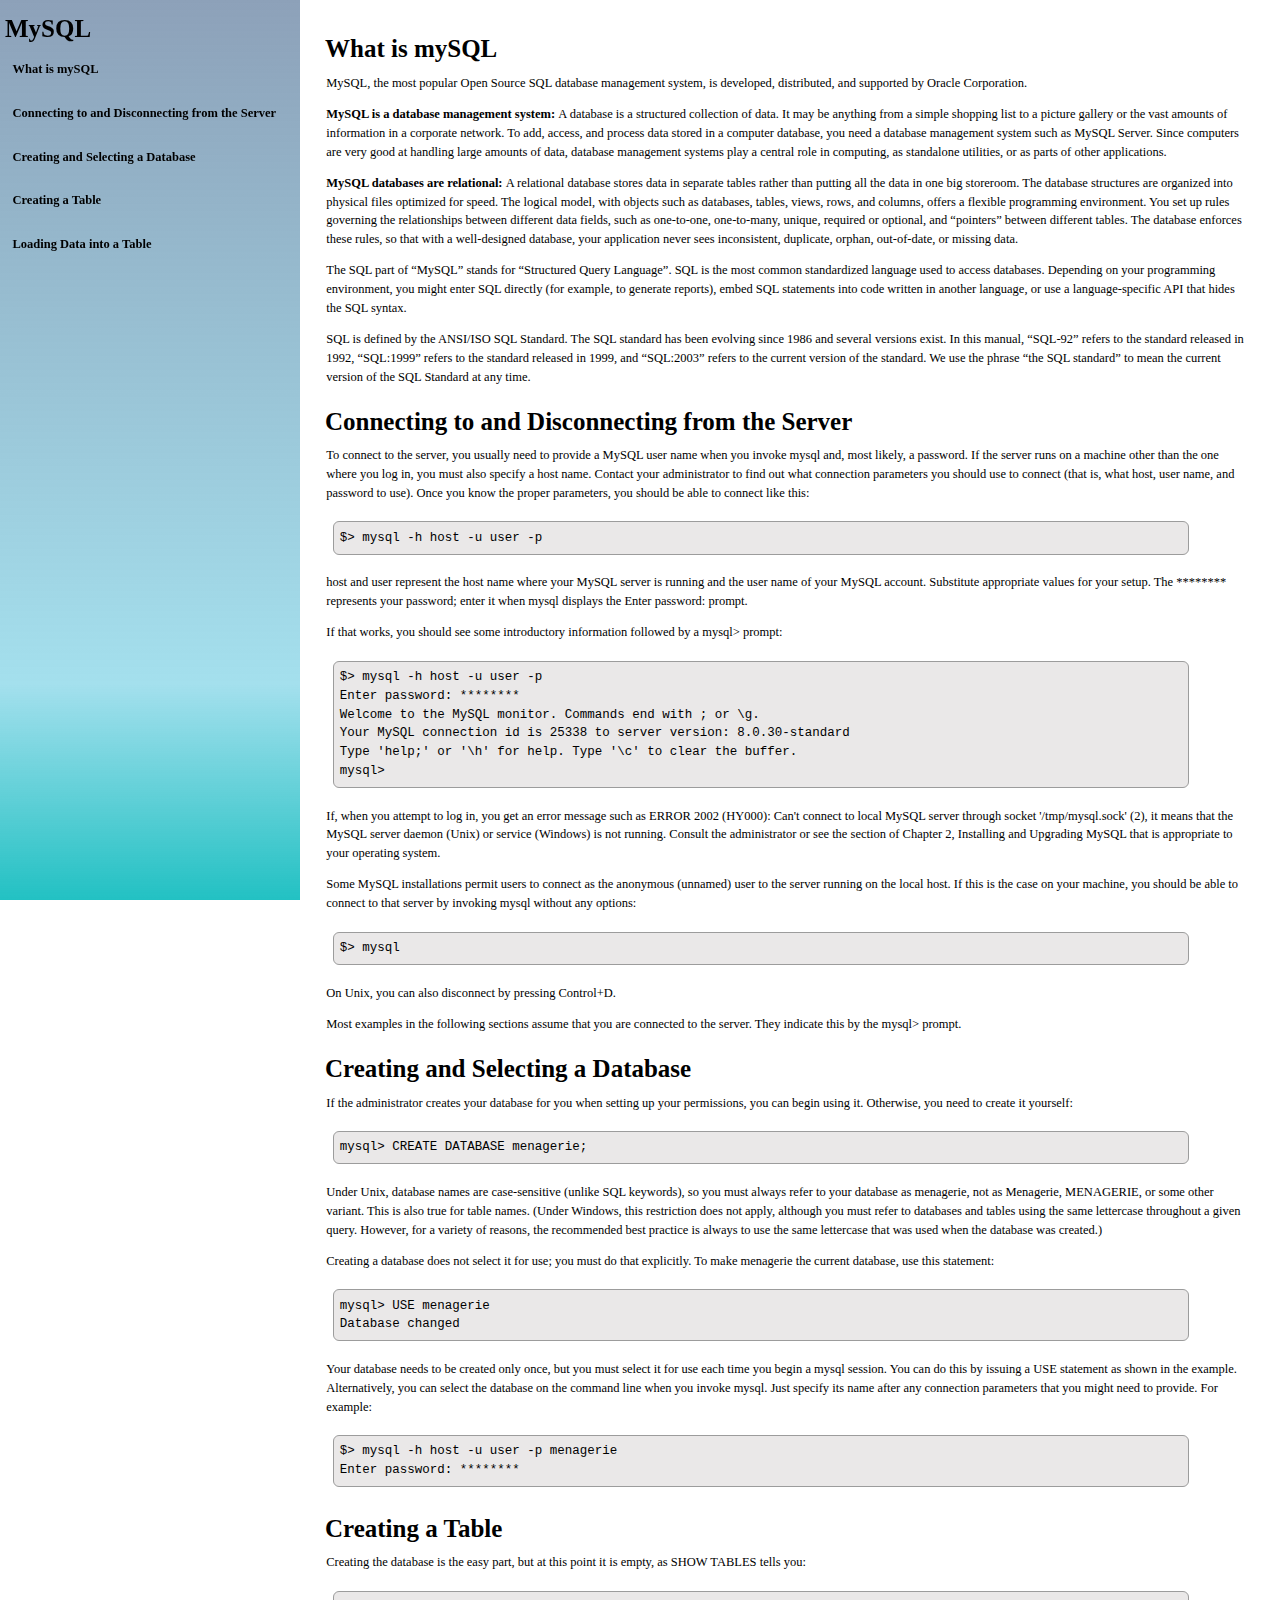
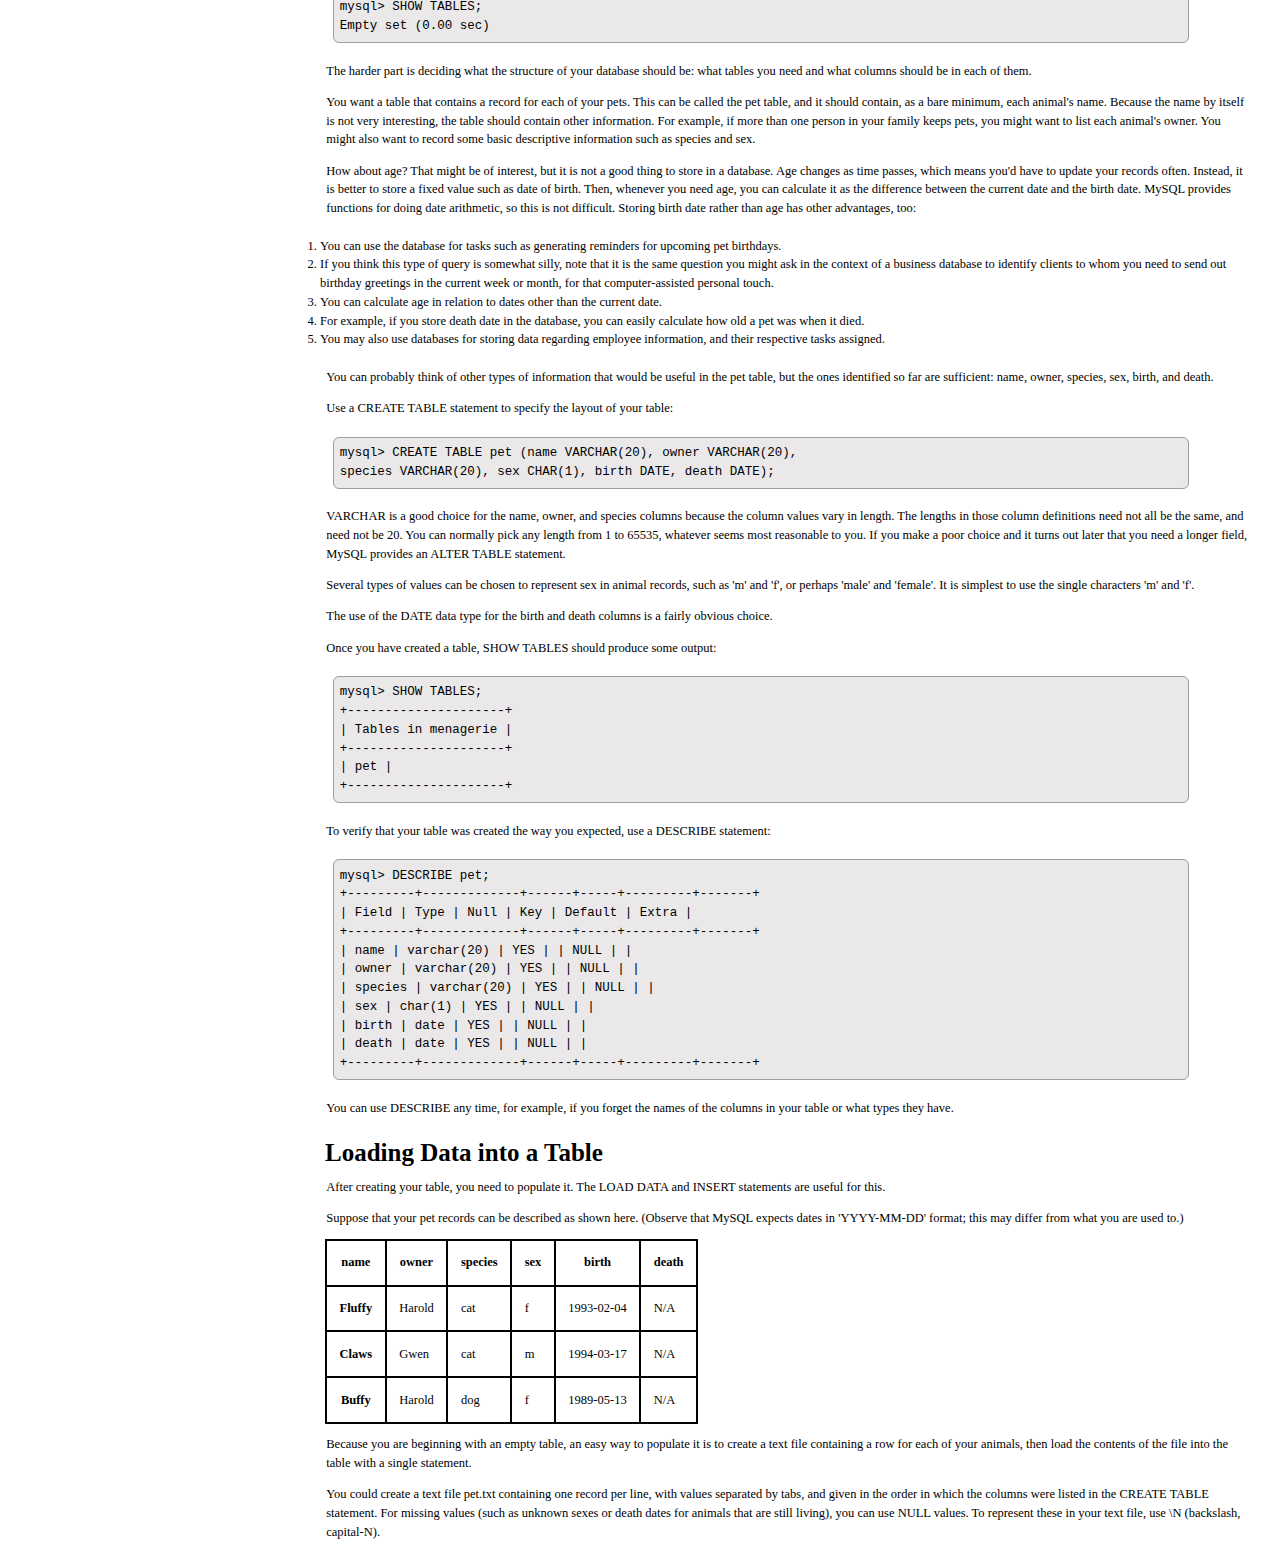
<file: index.html>
<!DOCTYPE html>
<html lang="en">
<head>
    <meta charset="UTF-8">
    <meta http-equiv="X-UA-Compatible" content="IE=edge">
    <meta name="viewport" content="width=device-width, initial-scale=1.0">
    <link rel="stylesheet" href="./style-tec.css" />
    <title>Technical Document</title>
</head>
<body>
    <nav id="navbar">
        <header>MySQL</header>
        <ul>
            <li><a href="#what_is_mysql" class="nav-link">What is mySQL</a></li>
            <li><a href="#Connecting_to_and_Disconnecting_from_the_Server" class="nav-link">Connecting to and Disconnecting from the Server</a></li>
            <li><a href="#Creating_and_Selecting_a_Database" class="nav-link">Creating and Selecting a Database</a></li>
            <li><a href="#Creating_a_Table" class="nav-link">Creating a Table</a></li>
            <li><a href="#Loading_Data_into_a_Table" class="nav-link">Loading Data into a Table</a></li>
        </ul>
    </nav>
    <main id="main-doc">

        <section class="main-section" id="what_is_mysql">
            <header>What is mySQL</header>
            <p>MySQL, the most popular Open Source SQL database management system, is developed, distributed, and supported by Oracle Corporation. </p>
            <p><b>MySQL is a database management system: </b>A database is a structured collection of data. It may be anything from a simple shopping list to a picture gallery or the vast amounts of information in a corporate network. To add, access, and process data stored in a computer database, you need a database management system such as MySQL Server. Since computers are very good at handling large amounts of data, database management systems play a central role in computing, as standalone utilities, or as parts of other applications. </p>
            <p><b>MySQL databases are relational: </b>A relational database stores data in separate tables rather than putting all the data in one big storeroom. The database structures are organized into physical files optimized for speed. The logical model, with objects such as databases, tables, views, rows, and columns, offers a flexible programming environment. You set up rules governing the relationships between different data fields, such as one-to-one, one-to-many, unique, required or optional, and “pointers” between different tables. The database enforces these rules, so that with a well-designed database, your application never sees inconsistent, duplicate, orphan, out-of-date, or missing data. </p>
            <p>The SQL part of “MySQL” stands for “Structured Query Language”. SQL is the most common standardized language used to access databases. Depending on your programming environment, you might enter SQL directly (for example, to generate reports), embed SQL statements into code written in another language, or use a language-specific API that hides the SQL syntax. </p>
            <p>SQL is defined by the ANSI/ISO SQL Standard. The SQL standard has been evolving since 1986 and several versions exist. In this manual, “SQL-92” refers to the standard released in 1992, “SQL:1999” refers to the standard released in 1999, and “SQL:2003” refers to the current version of the standard. We use the phrase “the SQL standard” to mean the current version of the SQL Standard at any time. </p>

        </section>
        <section class="main-section" id="Connecting_to_and_Disconnecting_from_the_Server">
            <header>Connecting to and Disconnecting from the Server</header>
            <p>To connect to the server, you usually need to provide a MySQL user name when you invoke mysql and, most likely, a password. If the server runs on a machine other than the one where you log in, you must also specify a host name. Contact your administrator to find out what connection parameters you should use to connect (that is, what host, user name, and password to use). Once you know the proper parameters, you should be able to connect like this: </p>
            <code> $> mysql -h host -u user -p</code>
            <p>host and user represent the host name where your MySQL server is running and the user name of your MySQL account. Substitute appropriate values for your setup. The ******** represents your password; enter it when mysql displays the Enter password: prompt.</p>
            <p>If that works, you should see some introductory information followed by a mysql> prompt: </p>
            <code>$> mysql -h host -u user -p<br>
                Enter password: ********<br>
                Welcome to the MySQL monitor.  Commands end with ; or \g.<br>
                Your MySQL connection id is 25338 to server version: 8.0.30-standard<br>
                
                Type 'help;' or '\h' for help. Type '\c' to clear the buffer.<br>
                
                mysql></code>
            <p>If, when you attempt to log in, you get an error message such as ERROR 2002 (HY000): Can't connect to local MySQL server through socket '/tmp/mysql.sock' (2), it means that the MySQL server daemon (Unix) or service (Windows) is not running. Consult the administrator or see the section of Chapter 2, Installing and Upgrading MySQL that is appropriate to your operating system. </p>
            <p>Some MySQL installations permit users to connect as the anonymous (unnamed) user to the server running on the local host. If this is the case on your machine, you should be able to connect to that server by invoking mysql without any options: </p>
            <code>$> mysql</code>
            <p>On Unix, you can also disconnect by pressing Control+D. </p>
            <p>Most examples in the following sections assume that you are connected to the server. They indicate this by the mysql> prompt. </p>
        </section>
        <section class="main-section" id="Creating_and_Selecting_a_Database">
            <header>Creating and Selecting a Database</header>
            <p>If the administrator creates your database for you when setting up your permissions, you can begin using it. Otherwise, you need to create it yourself: </p>
            <code>mysql> CREATE DATABASE menagerie;</code>
            <p>Under Unix, database names are case-sensitive (unlike SQL keywords), so you must always refer to your database as menagerie, not as Menagerie, MENAGERIE, or some other variant. This is also true for table names. (Under Windows, this restriction does not apply, although you must refer to databases and tables using the same lettercase throughout a given query. However, for a variety of reasons, the recommended best practice is always to use the same lettercase that was used when the database was created.) </p>
            <p>Creating a database does not select it for use; you must do that explicitly. To make menagerie the current database, use this statement: </p>
            <code>mysql> USE menagerie<br>
                Database changed</code>
            <p>Your database needs to be created only once, but you must select it for use each time you begin a mysql session. You can do this by issuing a USE statement as shown in the example. Alternatively, you can select the database on the command line when you invoke mysql. Just specify its name after any connection parameters that you might need to provide. For example: </p>
            <code>$> mysql -h host -u user -p menagerie<br>
                Enter password: ********</code>
            
        </section>
        <section class="main-section" id="Creating_a_Table">
            <header>Creating a Table</header>
            <p>Creating the database is the easy part, but at this point it is empty, as SHOW TABLES tells you: </p>
            <code>mysql> SHOW TABLES;<br>
                Empty set (0.00 sec)</code>
            <p>The harder part is deciding what the structure of your database should be: what tables you need and what columns should be in each of them. </p>
            <p>You want a table that contains a record for each of your pets. This can be called the pet table, and it should contain, as a bare minimum, each animal's name. Because the name by itself is not very interesting, the table should contain other information. For example, if more than one person in your family keeps pets, you might want to list each animal's owner. You might also want to record some basic descriptive information such as species and sex. </p>
            <p>How about age? That might be of interest, but it is not a good thing to store in a database. Age changes as time passes, which means you'd have to update your records often. Instead, it is better to store a fixed value such as date of birth. Then, whenever you need age, you can calculate it as the difference between the current date and the birth date. MySQL provides functions for doing date arithmetic, so this is not difficult. Storing birth date rather than age has other advantages, too: </p>
            <p><ol>
                <li>You can use the database for tasks such as generating reminders for upcoming pet birthdays. </li>
                <li>If you think this type of query is somewhat silly, note that it is the same question you might ask in the context of a business database to identify clients to whom you need to send out birthday greetings in the current week or month, for that computer-assisted personal touch.</li>
                <li>You can calculate age in relation to dates other than the current date. </li>
                <li>For example, if you store death date in the database, you can easily calculate how old a pet was when it died.</li>
                <li>You may also use databases for storing data regarding employee information, and their respective tasks assigned.</li>
            </ol></p>
            <p>You can probably think of other types of information that would be useful in the pet table, but the ones identified so far are sufficient: name, owner, species, sex, birth, and death. </p>
            <p>Use a CREATE TABLE statement to specify the layout of your table: </p>
            <code>mysql> CREATE TABLE pet (name VARCHAR(20), owner VARCHAR(20),<br>
                species VARCHAR(20), sex CHAR(1), birth DATE, death DATE);</code>
            <p>VARCHAR is a good choice for the name, owner, and species columns because the column values vary in length. The lengths in those column definitions need not all be the same, and need not be 20. You can normally pick any length from 1 to 65535, whatever seems most reasonable to you. If you make a poor choice and it turns out later that you need a longer field, MySQL provides an ALTER TABLE statement. </p>
            <p>Several types of values can be chosen to represent sex in animal records, such as 'm' and 'f', or perhaps 'male' and 'female'. It is simplest to use the single characters 'm' and 'f'. </p>
            <p>The use of the DATE data type for the birth and death columns is a fairly obvious choice. </p>
            <p>Once you have created a table, SHOW TABLES should produce some output: </p>
            <code>mysql> SHOW TABLES;<br>
                +---------------------+<br>
                | Tables in menagerie |<br>
                +---------------------+<br>
                | pet                 |<br>
                +---------------------+</code>
            <p>To verify that your table was created the way you expected, use a DESCRIBE statement: </p>
            <code>mysql> DESCRIBE pet;<br>
                +---------+-------------+------+-----+---------+-------+<br>
                | Field   | Type        | Null | Key | Default | Extra |<br>
                +---------+-------------+------+-----+---------+-------+<br>
                | name    | varchar(20) | YES  |     | NULL    |       |<br>
                | owner   | varchar(20) | YES  |     | NULL    |       |<br>
                | species | varchar(20) | YES  |     | NULL    |       |<br>
                | sex     | char(1)     | YES  |     | NULL    |       |<br>
                | birth   | date        | YES  |     | NULL    |       |<br>
                | death   | date        | YES  |     | NULL    |       |<br>
                +---------+-------------+------+-----+---------+-------+</code>
            <p>You can use DESCRIBE any time, for example, if you forget the names of the columns in your table or what types they have. </p>
        </section>
        <section class="main-section" id="Loading_Data_into_a_Table">
            <header>Loading Data into a Table</header>
            <p>After creating your table, you need to populate it. The LOAD DATA and INSERT statements are useful for this. </p>
            <p>Suppose that your pet records can be described as shown here. (Observe that MySQL expects dates in 'YYYY-MM-DD' format; this may differ from what you are used to.) </p>
            <table>
                <tr>
                    <th>name</th>
                    <th>owner</th>
                    <th>species</th>
                    <th>sex</th>
                    <th>birth</th>
                    <th>death</th>
                </tr>
                <tr>
                    <th>Fluffy</th>
                    <td>Harold</td>
                    <td>cat</td>
                    <td>f</td>
                    <td>1993-02-04</td>
                    <td>N/A</td>
                </tr>
                <tr>
                    <th>Claws</th>
                    <td>Gwen</td>
                    <td>cat</td>
                    <td>m</td>
                    <td>1994-03-17</td>
                    <td>N/A</td>
                </tr>
                <tr>
                    <th>Buffy</th>
                    <td>Harold</td>
                    <td>dog</td>
                    <td>f</td>
                    <td>1989-05-13</td>
                    <td>N/A</td>
                </tr>
            </table>
            <p>Because you are beginning with an empty table, an easy way to populate it is to create a text file containing a row for each of your animals, then load the contents of the file into the table with a single statement. </p>
            <p>You could create a text file pet.txt containing one record per line, with values separated by tabs, and given in the order in which the columns were listed in the CREATE TABLE statement. For missing values (such as unknown sexes or death dates for animals that are still living), you can use NULL values. To represent these in your text file, use \N (backslash, capital-N). </p>
        </section>

    </main>
</body>
</html>
</file>
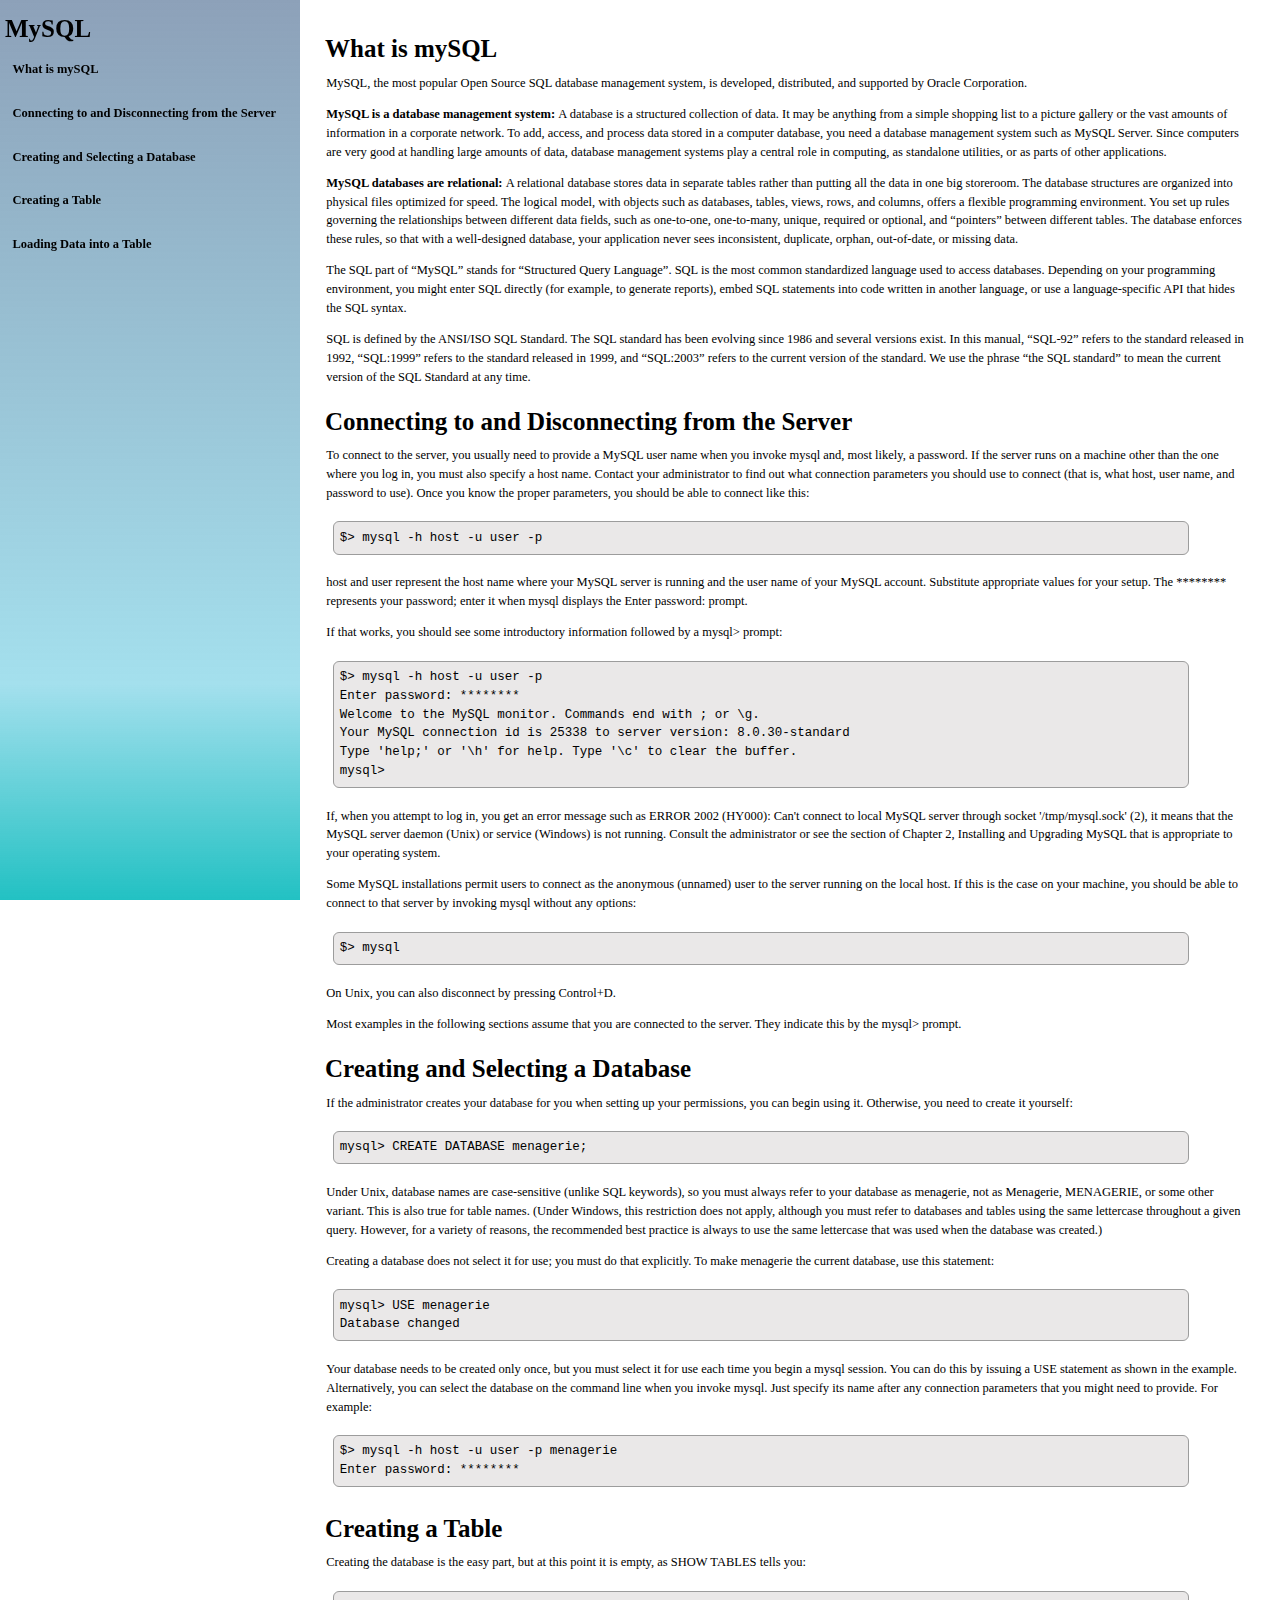
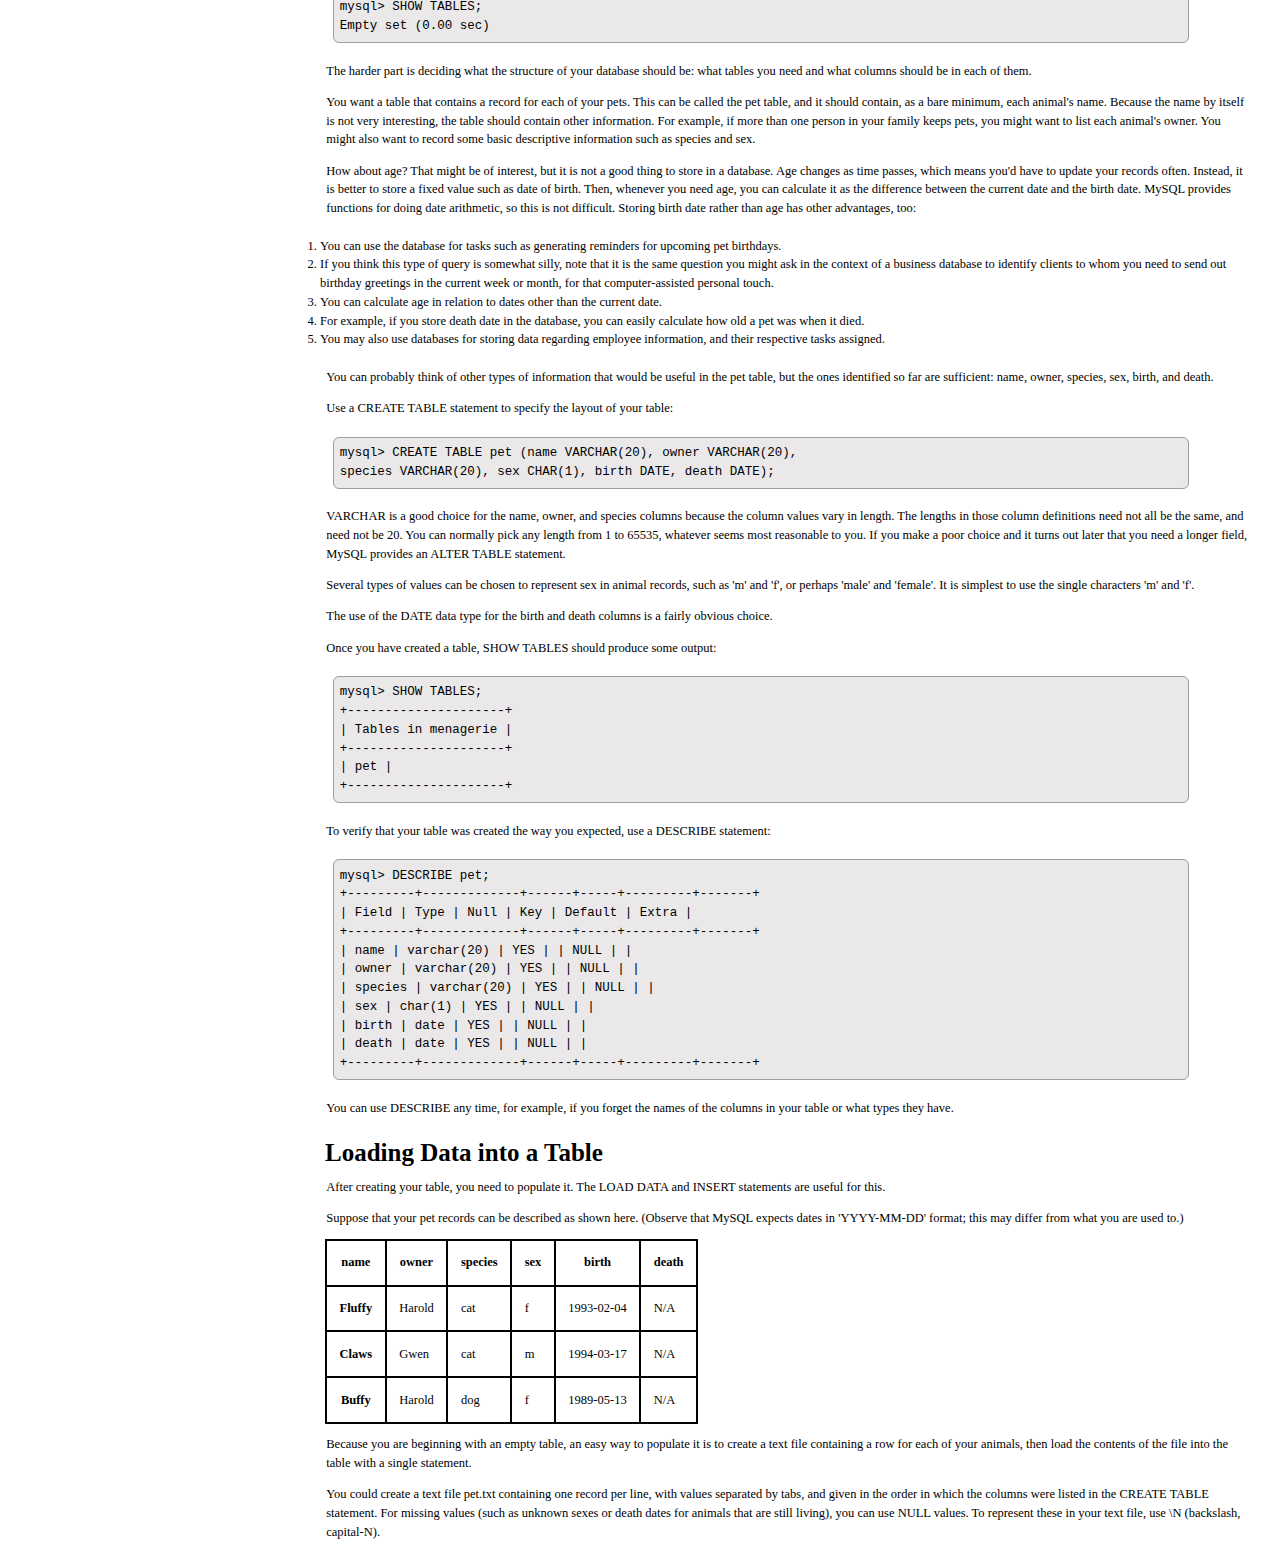
<file: technicaldoc.html>
<!DOCTYPE html>
<html lang="en">
<head>
    <meta charset="UTF-8">
    <meta http-equiv="X-UA-Compatible" content="IE=edge">
    <meta name="viewport" content="width=device-width, initial-scale=1.0">
    <link rel="stylesheet" href="./style-tec.css" />
    <title>Technical Document</title>
</head>
<body>
    <nav id="navbar">
        <header>MySQL</header>
        <ul>
            <li><a href="#what_is_mysql" class="nav-link">What is mySQL</a></li>
            <li><a href="#Connecting_to_and_Disconnecting_from_the_Server" class="nav-link">Connecting to and Disconnecting from the Server</a></li>
            <li><a href="#Creating_and_Selecting_a_Database" class="nav-link">Creating and Selecting a Database</a></li>
            <li><a href="#Creating_a_Table" class="nav-link">Creating a Table</a></li>
            <li><a href="#Loading_Data_into_a_Table" class="nav-link">Loading Data into a Table</a></li>
        </ul>
    </nav>
    <main id="main-doc">

        <section class="main-section" id="what_is_mysql">
            <header>What is mySQL</header>
            <p>MySQL, the most popular Open Source SQL database management system, is developed, distributed, and supported by Oracle Corporation. </p>
            <p><b>MySQL is a database management system: </b>A database is a structured collection of data. It may be anything from a simple shopping list to a picture gallery or the vast amounts of information in a corporate network. To add, access, and process data stored in a computer database, you need a database management system such as MySQL Server. Since computers are very good at handling large amounts of data, database management systems play a central role in computing, as standalone utilities, or as parts of other applications. </p>
            <p><b>MySQL databases are relational: </b>A relational database stores data in separate tables rather than putting all the data in one big storeroom. The database structures are organized into physical files optimized for speed. The logical model, with objects such as databases, tables, views, rows, and columns, offers a flexible programming environment. You set up rules governing the relationships between different data fields, such as one-to-one, one-to-many, unique, required or optional, and “pointers” between different tables. The database enforces these rules, so that with a well-designed database, your application never sees inconsistent, duplicate, orphan, out-of-date, or missing data. </p>
            <p>The SQL part of “MySQL” stands for “Structured Query Language”. SQL is the most common standardized language used to access databases. Depending on your programming environment, you might enter SQL directly (for example, to generate reports), embed SQL statements into code written in another language, or use a language-specific API that hides the SQL syntax. </p>
            <p>SQL is defined by the ANSI/ISO SQL Standard. The SQL standard has been evolving since 1986 and several versions exist. In this manual, “SQL-92” refers to the standard released in 1992, “SQL:1999” refers to the standard released in 1999, and “SQL:2003” refers to the current version of the standard. We use the phrase “the SQL standard” to mean the current version of the SQL Standard at any time. </p>

        </section>
        <section class="main-section" id="Connecting_to_and_Disconnecting_from_the_Server">
            <header>Connecting to and Disconnecting from the Server</header>
            <p>To connect to the server, you usually need to provide a MySQL user name when you invoke mysql and, most likely, a password. If the server runs on a machine other than the one where you log in, you must also specify a host name. Contact your administrator to find out what connection parameters you should use to connect (that is, what host, user name, and password to use). Once you know the proper parameters, you should be able to connect like this: </p>
            <code> $> mysql -h host -u user -p</code>
            <p>host and user represent the host name where your MySQL server is running and the user name of your MySQL account. Substitute appropriate values for your setup. The ******** represents your password; enter it when mysql displays the Enter password: prompt.</p>
            <p>If that works, you should see some introductory information followed by a mysql> prompt: </p>
            <code>$> mysql -h host -u user -p<br>
                Enter password: ********<br>
                Welcome to the MySQL monitor.  Commands end with ; or \g.<br>
                Your MySQL connection id is 25338 to server version: 8.0.30-standard<br>
                
                Type 'help;' or '\h' for help. Type '\c' to clear the buffer.<br>
                
                mysql></code>
            <p>If, when you attempt to log in, you get an error message such as ERROR 2002 (HY000): Can't connect to local MySQL server through socket '/tmp/mysql.sock' (2), it means that the MySQL server daemon (Unix) or service (Windows) is not running. Consult the administrator or see the section of Chapter 2, Installing and Upgrading MySQL that is appropriate to your operating system. </p>
            <p>Some MySQL installations permit users to connect as the anonymous (unnamed) user to the server running on the local host. If this is the case on your machine, you should be able to connect to that server by invoking mysql without any options: </p>
            <code>$> mysql</code>
            <p>On Unix, you can also disconnect by pressing Control+D. </p>
            <p>Most examples in the following sections assume that you are connected to the server. They indicate this by the mysql> prompt. </p>
        </section>
        <section class="main-section" id="Creating_and_Selecting_a_Database">
            <header>Creating and Selecting a Database</header>
            <p>If the administrator creates your database for you when setting up your permissions, you can begin using it. Otherwise, you need to create it yourself: </p>
            <code>mysql> CREATE DATABASE menagerie;</code>
            <p>Under Unix, database names are case-sensitive (unlike SQL keywords), so you must always refer to your database as menagerie, not as Menagerie, MENAGERIE, or some other variant. This is also true for table names. (Under Windows, this restriction does not apply, although you must refer to databases and tables using the same lettercase throughout a given query. However, for a variety of reasons, the recommended best practice is always to use the same lettercase that was used when the database was created.) </p>
            <p>Creating a database does not select it for use; you must do that explicitly. To make menagerie the current database, use this statement: </p>
            <code>mysql> USE menagerie<br>
                Database changed</code>
            <p>Your database needs to be created only once, but you must select it for use each time you begin a mysql session. You can do this by issuing a USE statement as shown in the example. Alternatively, you can select the database on the command line when you invoke mysql. Just specify its name after any connection parameters that you might need to provide. For example: </p>
            <code>$> mysql -h host -u user -p menagerie<br>
                Enter password: ********</code>
            
        </section>
        <section class="main-section" id="Creating_a_Table">
            <header>Creating a Table</header>
            <p>Creating the database is the easy part, but at this point it is empty, as SHOW TABLES tells you: </p>
            <code>mysql> SHOW TABLES;<br>
                Empty set (0.00 sec)</code>
            <p>The harder part is deciding what the structure of your database should be: what tables you need and what columns should be in each of them. </p>
            <p>You want a table that contains a record for each of your pets. This can be called the pet table, and it should contain, as a bare minimum, each animal's name. Because the name by itself is not very interesting, the table should contain other information. For example, if more than one person in your family keeps pets, you might want to list each animal's owner. You might also want to record some basic descriptive information such as species and sex. </p>
            <p>How about age? That might be of interest, but it is not a good thing to store in a database. Age changes as time passes, which means you'd have to update your records often. Instead, it is better to store a fixed value such as date of birth. Then, whenever you need age, you can calculate it as the difference between the current date and the birth date. MySQL provides functions for doing date arithmetic, so this is not difficult. Storing birth date rather than age has other advantages, too: </p>
            <p><ol>
                <li>You can use the database for tasks such as generating reminders for upcoming pet birthdays. </li>
                <li>If you think this type of query is somewhat silly, note that it is the same question you might ask in the context of a business database to identify clients to whom you need to send out birthday greetings in the current week or month, for that computer-assisted personal touch.</li>
                <li>You can calculate age in relation to dates other than the current date. </li>
                <li>For example, if you store death date in the database, you can easily calculate how old a pet was when it died.</li>
                <li>You may also use databases for storing data regarding employee information, and their respective tasks assigned.</li>
            </ol></p>
            <p>You can probably think of other types of information that would be useful in the pet table, but the ones identified so far are sufficient: name, owner, species, sex, birth, and death. </p>
            <p>Use a CREATE TABLE statement to specify the layout of your table: </p>
            <code>mysql> CREATE TABLE pet (name VARCHAR(20), owner VARCHAR(20),<br>
                species VARCHAR(20), sex CHAR(1), birth DATE, death DATE);</code>
            <p>VARCHAR is a good choice for the name, owner, and species columns because the column values vary in length. The lengths in those column definitions need not all be the same, and need not be 20. You can normally pick any length from 1 to 65535, whatever seems most reasonable to you. If you make a poor choice and it turns out later that you need a longer field, MySQL provides an ALTER TABLE statement. </p>
            <p>Several types of values can be chosen to represent sex in animal records, such as 'm' and 'f', or perhaps 'male' and 'female'. It is simplest to use the single characters 'm' and 'f'. </p>
            <p>The use of the DATE data type for the birth and death columns is a fairly obvious choice. </p>
            <p>Once you have created a table, SHOW TABLES should produce some output: </p>
            <code>mysql> SHOW TABLES;<br>
                +---------------------+<br>
                | Tables in menagerie |<br>
                +---------------------+<br>
                | pet                 |<br>
                +---------------------+</code>
            <p>To verify that your table was created the way you expected, use a DESCRIBE statement: </p>
            <code>mysql> DESCRIBE pet;<br>
                +---------+-------------+------+-----+---------+-------+<br>
                | Field   | Type        | Null | Key | Default | Extra |<br>
                +---------+-------------+------+-----+---------+-------+<br>
                | name    | varchar(20) | YES  |     | NULL    |       |<br>
                | owner   | varchar(20) | YES  |     | NULL    |       |<br>
                | species | varchar(20) | YES  |     | NULL    |       |<br>
                | sex     | char(1)     | YES  |     | NULL    |       |<br>
                | birth   | date        | YES  |     | NULL    |       |<br>
                | death   | date        | YES  |     | NULL    |       |<br>
                +---------+-------------+------+-----+---------+-------+</code>
            <p>You can use DESCRIBE any time, for example, if you forget the names of the columns in your table or what types they have. </p>
        </section>
        <section class="main-section" id="Loading_Data_into_a_Table">
            <header>Loading Data into a Table</header>
            <p>After creating your table, you need to populate it. The LOAD DATA and INSERT statements are useful for this. </p>
            <p>Suppose that your pet records can be described as shown here. (Observe that MySQL expects dates in 'YYYY-MM-DD' format; this may differ from what you are used to.) </p>
            <table>
                <tr>
                    <th>name</th>
                    <th>owner</th>
                    <th>species</th>
                    <th>sex</th>
                    <th>birth</th>
                    <th>death</th>
                </tr>
                <tr>
                    <th>Fluffy</th>
                    <td>Harold</td>
                    <td>cat</td>
                    <td>f</td>
                    <td>1993-02-04</td>
                    <td>N/A</td>
                </tr>
                <tr>
                    <th>Claws</th>
                    <td>Gwen</td>
                    <td>cat</td>
                    <td>m</td>
                    <td>1994-03-17</td>
                    <td>N/A</td>
                </tr>
                <tr>
                    <th>Buffy</th>
                    <td>Harold</td>
                    <td>dog</td>
                    <td>f</td>
                    <td>1989-05-13</td>
                    <td>N/A</td>
                </tr>
            </table>
            <p>Because you are beginning with an empty table, an easy way to populate it is to create a text file containing a row for each of your animals, then load the contents of the file into the table with a single statement. </p>
            <p>You could create a text file pet.txt containing one record per line, with values separated by tabs, and given in the order in which the columns were listed in the CREATE TABLE statement. For missing values (such as unknown sexes or death dates for animals that are still living), you can use NULL values. To represent these in your text file, use \N (backslash, capital-N). </p>
        </section>

    </main>
</body>
</html>
</file>
<file: style-tec.css>
html,* {
    font-family: verdana;
    font-size: 12.5px;
    margin: 0;
    padding: 0;
}
body {
    display: flex;
    line-height: 1.5;
}

nav {
    width: 300px;
    height: 100vh;
    background: rgb(34,193,195);
    background: linear-gradient(0deg, rgba(34,193,195,1) 0%, rgba(106, 204, 226, 0.611) 24%, rgba(141,161,185,1) 100%);
    position: fixed;
}

nav > ul > li {
    font-weight: 600;
}

nav > ul > li:hover {
    -webkit-transition: all .2s ease-in;
    transition: all .3s ease-in;
    background-color: rgb(25, 150, 152);
}

#main-doc {
    padding-left: 320px;
    margin: 20px auto;
    width: 75%;
    padding-right: 2em;
}

#table > ol {
    padding-left: 40px;
}

#table > ol > li:nth-of-type(1) {
    padding-bottom: 1em;
}

nav > ul > li {
    padding: 1em;
}

p, code {
    padding: 0.5em;
}

a {
    text-decoration: none;
    color:black;
}

header {
    font-size: 25px;
    font-weight: 700;
    padding: 10px 0 0 5px;
}

code {
    background-color: rgb(234, 232, 232);
    width: 90%;
    display: inline-block;
    margin: 1rem;
    font-family: monospace;
    border-radius: 6px;
    border: 1px solid rgb(156, 156, 156);
}

table, td,tr,th {
    border: 2px solid black;
    padding: 1em;
}

table {
    border-collapse: collapse;
    margin: 5px;
}

@media (max-width:696px){
    * {
        
        font-size: 11px;
    }
    body {
        flex-direction: column;
    }
    nav {
        width: 100%;
        height:fit-content;
        position: absolute;
        }
    #main-doc {
        padding-left: 0;
        padding-top: 300px;
        
    }
    #loading_table > table,tr,td,th {
        width: 80vw;
    }
}
</file>
